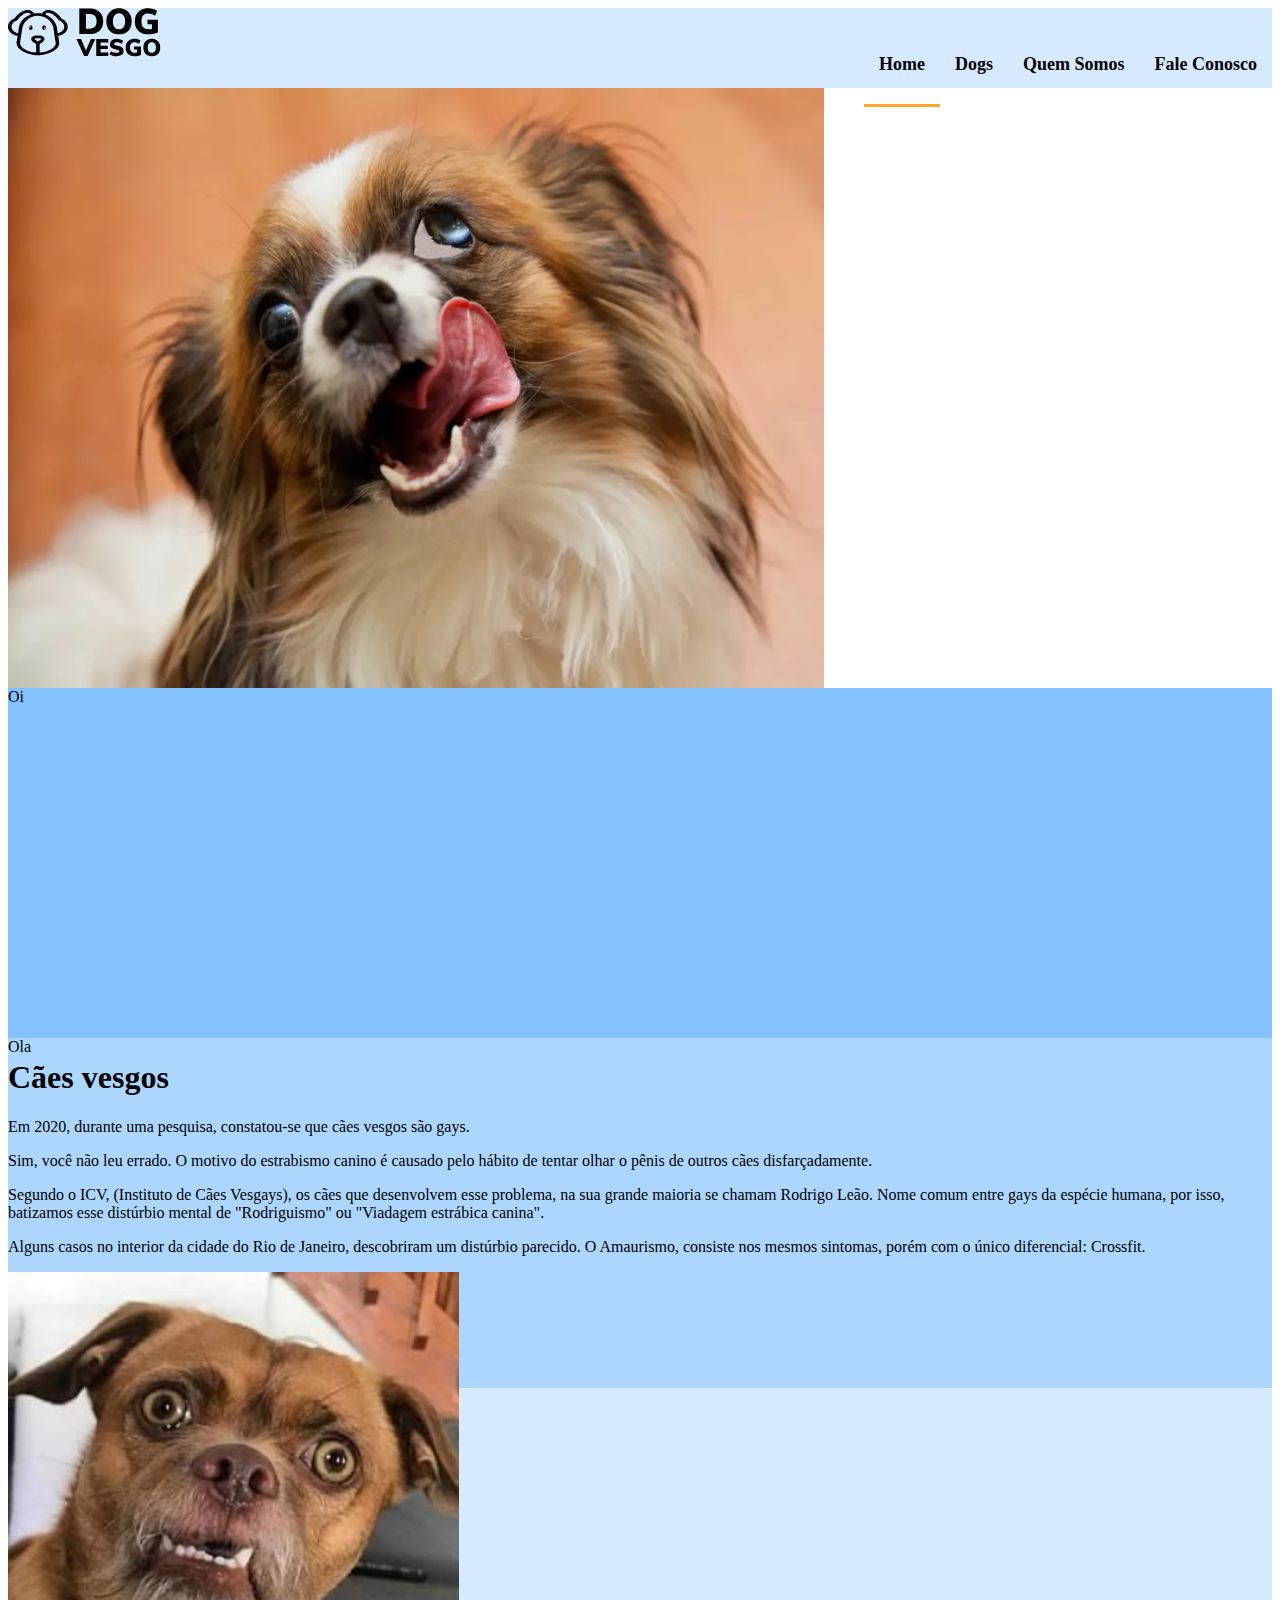
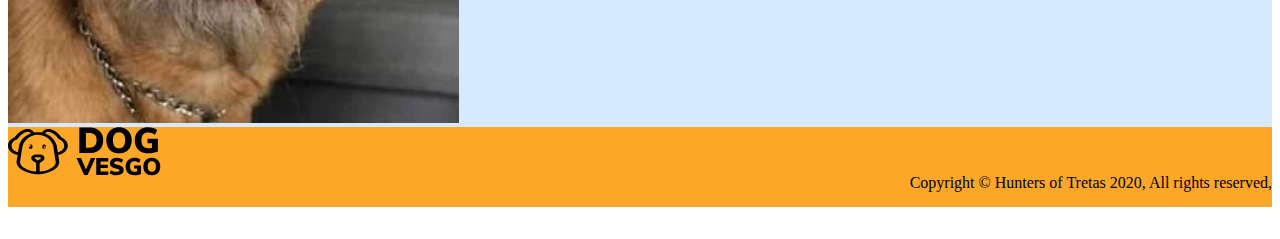
<file: index.html>
<!DOCTYPE html>
<html lang="en">

<head>
    <meta charset="UTF-8">
    <meta name="viewport" content="width=device-width, initial-scale=1.0">
    <title>Dogs Vesgos</title>

    <link rel="stylesheet" href="estilos.css">
    <link rel="stylesheet" href="https://stackpath.bootstrapcdn.com/bootstrap/5.0.0-alpha1/css/bootstrap.min.css" integrity="sha384-r4NyP46KrjDleawBgD5tp8Y7UzmLA05oM1iAEQ17CSuDqnUK2+k9luXQOfXJCJ4I" crossorigin="anonymous">
    <script src="https://stackpath.bootstrapcdn.com/bootstrap/5.0.0-alpha1/js/bootstrap.min.js" integrity="sha384-oesi62hOLfzrys4LxRF63OJCXdXDipiYWBnvTl9Y9/TRlw5xlKIEHpNyvvDShgf/" crossorigin="anonymous"></script>
    <script src="https://cdn.jsdelivr.net/npm/popper.js@1.16.0/dist/umd/popper.min.js" integrity="sha384-Q6E9RHvbIyZFJoft+2mJbHaEWldlvI9IOYy5n3zV9zzTtmI3UksdQRVvoxMfooAo" crossorigin="anonymous"></script>

</head>

<body>

    <div class="container-fluid header">
        <div class="container">
            <a href="index.html" class='logo'>
                <img src="logo.svg" alt="Logo">
            </a>
            <nav>
                <ul class='menu'>
                    <li><a href="#" class="ativo">Home</a></li>
                    <li><a href="#">Dogs</a></li>
                    <li><a href="#">Quem Somos</a></li>
                    <li><a href="#">Fale Conosco</a></li>
                </ul>
            </nav>
        </div>
    </div>

    <div class="container-fluid ">
        <div class="row">
            <div class="col p-0">
                <div class='slider'>
                    <img src="dog.png" alt="">
                </div>

            </div>

        </div>
    </div>

    <div class="container-fluid  colores">
        <div class="row">
            <div class="col cor1">Oi</div>
            <div class="col cor2">Ola</div>
            <div class="col cor3">Tchau</div>

        </div>
    </div>

    <div class="container">
        <div class="row">
            <div class="col-md-7 col-xs-12  my-center">
                <div>
                    <h1>Cães vesgos</h1>
                    <p>
                        Em 2020, durante uma pesquisa, constatou-se que cães vesgos são gays.
                    </p>
                    <p>
                        Sim, você não leu errado. O motivo do estrabismo canino é causado pelo hábito de tentar olhar o pênis de outros cães disfarçadamente.
                    </p>
                    <p>
                        Segundo o ICV, (Instituto de Cães Vesgays), os cães que desenvolvem esse problema, na sua grande maioria se chamam Rodrigo Leão. Nome comum entre gays da espécie humana, por isso, batizamos esse distúrbio mental de "Rodriguismo" ou "Viadagem estrábica
                        canina".

                    </p>
                    <p>
                        Alguns casos no interior da cidade do Rio de Janeiro, descobriram um distúrbio parecido. O Amaurismo, consiste nos mesmos sintomas, porém com o único diferencial: Crossfit.
                    </p>

                </div>


            </div>
            <div class="col-md-5 col-xs-12">
                <img src="dog2.png" alt="">
            </div>
        </div>
    </div>

    <div class="container-fluid footer">
        <div class="container">
            <a href="index.html" class='logo'>
                <img src="logo.svg" alt="Logo">
            </a>
            <p>Copyright © Hunters of Tretas 2020, All rights reserved,</p>
        </div>
    </div>

</body>

</html>
</file>
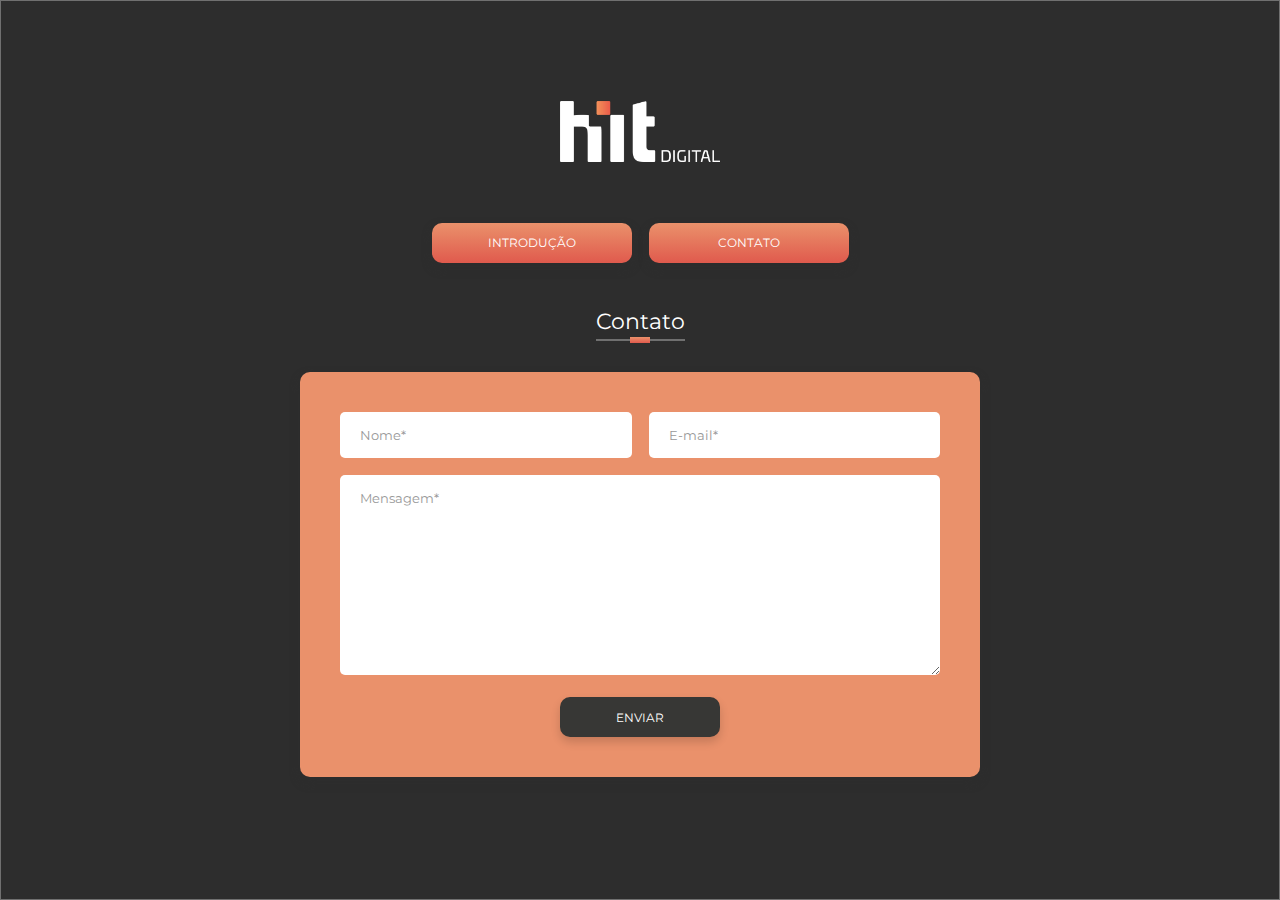
<file: contato.html>
<!DOCTYPE html>
<html lang="en">

<head>
    <meta charset="UTF-8">
    <meta http-equiv="X-UA-Compatible" content="IE=edge">
    <meta name="viewport" content="width=device-width, initial-scale=1.0">
    <link rel="stylesheet" href="assets/css/estyles.css">
    <link rel="preconnect" href="https://fonts.googleapis.com">
    <link rel="preconnect" href="https://fonts.gstatic.com" crossorigin>
    <link href="https://fonts.googleapis.com/css2?family=Montserrat:wght@300;400&display=swap" rel="stylesheet">
    <title>Hit Digital | Contato</title>
</head>

<body>
    <div class="container-small">
        <h1><img src="assets/img/logo-hit-branco.svg" alt="Logo Hit Digital"><span>Hit Digital</span></h1>
        <ul class="menu">
            <li><a href="index.html">Introdução</a></li>
            <li><a href="contato.html">Contato</a></li>
        </ul>
        <h2 class="sub-title">Contato</h2>
        <div class="gradient-color-container">
            <form class="form" action="#">
                <div>
                    <input type="text" placeholder="Nome*">
                    <input type="text" placeholder="E-mail*">
                </div>
                <div>
                    <textarea name="" id="" cols="30" rows="10" placeholder="Mensagem*"></textarea>
                </div>
                <div>
                    <input type="button" value="ENVIAR">
                </div>
            </form>
        </div>
    </div>
</body>

</html>
</file>
<file: estilos.css>
.header {
    background-color: #D6EAFF;
    height: 80px;
}

.footer {
    background-color: #FCA728;
    height: 80px;
}

.footer p {
    float: right;
    line-height: 80px;
}

.logo {
    display: inline-block;
    line-height: 80px;
}

nav {
    float: right;
}

nav ul {
    display: block;
}

nav ul li {
    display: block;
    float: left;
}

nav ul li a {
    font-size: 18px;
    display: block;
    font-weight: bold;
    color: #000;
    text-decoration: none;
    height: 80px;
    line-height: 80px;
    padding: 0 15px;
}

nav ul li a.ativo {
    border-bottom: 3px solid #FCA728;
}

nav ul li a.ativo:hover {
    border-bottom: 3px solid #FCA728;
}

nav ul li a:hover {
    color: #000;
    border-bottom: 3px solid #84C1FF;
}

.slider {
    height: 600px;
    overflow: hidden;
    display: flex;
    align-items: center;
    margin: 0!important;
    padding: 0!important;
}

.my-center {
    display: flex;
    align-items: center;
}

.slider img {
    width: 100%;
    min-height: 600px;
    display: flex;
    min-width: 100%;
}

.cor1 {
    background: #84C1FF;
}

.cor2 {
    background: #ADD6FF;
}

.cor3 {
    background: #D6EAFF;
}

.colores div {
    height: 350px;
}
</file>
<file: assets/css/estyles.css>
* {
        margin: 0;
        padding: 0;
        box-sizing: border-box;
    }
    
    html {
        height: 100%;
    }
    
    body {
        background: #2D2D2D;
        border: 1px solid #707070;
        min-height: 100%;
        font-family: 'Montserrat', sans-serif;
    }
    
    .container {
        max-width: 780px;
        margin: 0 auto;
    }
    
    .container-small {
        max-width: 680px;
        margin: 0 auto;
    }
    
    h1 {
        display: block;
        margin: 100px 0 60px 0;
    }
    
    h1 span {
        display: block;
        overflow: hidden;
        width: 1px;
        height: 1px;
    }
    
    h1 img {
        display: block;
        margin: 0 auto;
        width: 160px;
    }
    
    h2.sub-title {
        font-size: 22px;
        display: block;
        margin: 0 auto;
        margin: 0 auto;
        color: #fff;
        position: relative;
        font-weight: 400;
        width: fit-content;
        padding-bottom: 8px;
        margin-bottom: 29px;
    }
    
    h2.sub-title::after {
        content: "";
        width: 100%;
        height: 2px;
        display: block;
        position: absolute;
        background-color: #707070;
        left: 0;
        top: 31px;
        z-index: 1;
    }
    
    h2.sub-title::before {
        content: "";
        width: 20px;
        height: 6px;
        display: block;
        position: absolute;
        background: linear-gradient(#EA916B, #E05A4D);
        left: 0;
        right: 0;
        margin-left: auto;
        margin-right: auto;
        top: 29px;
        z-index: 2;
    }
    
    ul.menu {
        list-style: none;
        display: flex;
        justify-content: center;
        gap: 17px;
        margin-bottom: 45px;
    }
    
    ul.menu li {
        display: block;
    }
    
    ul.menu li a {
        display: block;
        height: 40px;
        width: 200px;
        background: linear-gradient(#EA916B, #E05A4D);
        color: #fff;
        line-height: 40px;
        text-align: center;
        font-size: 12px;
        text-transform: uppercase;
        text-decoration: none;
        border-radius: 10px;
        box-shadow: 0 5px 10px #2D2D2D;
        font-weight: 400;
    }
    
    .gradient-color-container {
        background: #EA916B;
        padding: 40px;
        font-size: 15px;
        color: #fff;
        font-weight: 300;
        line-height: 24px;
        border-radius: 10px;
        box-shadow: 0 5px 10px #2D2D2D;
    }
    
    .form div {
        width: 100%;
        display: flex;
        justify-content: center;
        gap: 17px;
    }
    
    .form input {
        height: 46px;
        background-color: #fff;
        border-radius: 5px;
        border: 0;
        margin-bottom: 17px;
        width: 100%;
        padding: 0 20px;
        color: #333;
        font-family: 'Montserrat', sans-serif;
        font-size: 13px;
    }
    
    .form textarea {
        height: 46px;
        background-color: #fff;
        border-radius: 5px;
        border: 0;
        width: 100%;
        height: 200px;
        padding: 15px 20px;
        color: #333;
        font-family: 'Montserrat', sans-serif;
        font-size: 13px;
        margin-bottom: 22px;
    }
    
    .form input[type="button"] {
        height: 40px;
        background-color: #373735;
        border-radius: 10px;
        border: 0;
        width: 160px;
        color: #fff;
        font-family: 'Montserrat', sans-serif;
        font-size: 12px;
        box-shadow: 0 5px 10px rgba(0, 0, 0, 16%);
        display: block;
        margin: 0 auto;
        cursor: pointer;
    }
    
    .form textarea::placeholder {
        font-family: 'Montserrat', sans-serif;
        font-size: 13px;
        color: #999999;
    }
    
    .form input::placeholder {
        font-family: 'Montserrat', sans-serif;
        font-size: 13px;
        color: #999999;
    }
</file>
